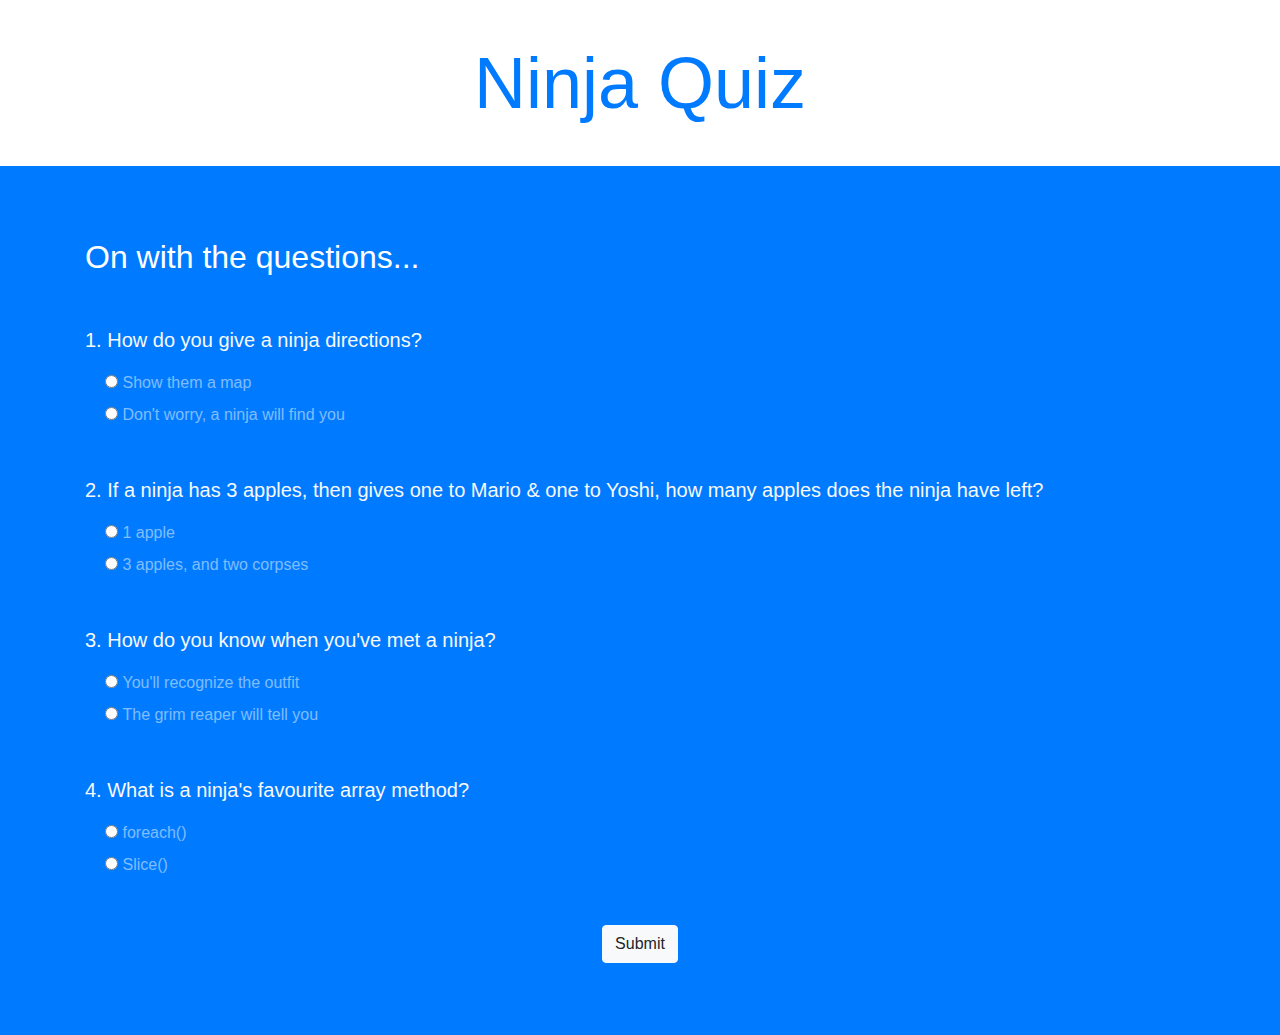
<file: ninja_quiz/index.html>
<!DOCTYPE html>
<html lang="en">
  <head>
    <meta charset="UTF-8" />
    <meta name="viewport" content="width=device-width, initial-scale=1.0" />
    <meta http-equiv="X-UA-Compatible" content="ie=edge" />
    <link
      rel="stylesheet"
      href="https://stackpath.bootstrapcdn.com/bootstrap/4.3.1/css/bootstrap.min.css"
      integrity="sha384-ggOyR0iXCbMQv3Xipma34MD+dH/1fQ784/j6cY/iJTQUOhcWr7x9JvoRxT2MZw1T"
      crossorigin="anonymous"
    />
    <title>Ninja Quiz</title>
  </head>
  <body>
    <!-- top section -->
    <div class="intro py-3 bg-white text-center">
      <div class="container">
        <h2 class="text-primary display-3 my-4">Ninja Quiz</h2>
      </div>
    </div>

    <!-- result section -->
    <div class="result py-4 d-none bg-light text-center">
      <div class="container lead">
        <p>You are <span class="text-primary display-4 p-3">0%</span> ninja</p>
      </div>
    </div>

    <!-- quiz section-->
    <div class="quiz py-4 bg-primary">
      <div class="container">
        <h2 class="my-5 text-white">On with the questions...</h2>

        <form action="" class="quiz-form text-light">
          <div class="my-5">
            <p class="lead font-weight-normal">
              1. How do you give a ninja directions?
            </p>
            <div class="form-check my-2 text-white-50">
              <input type="radio" name="q1" value="A" />
              <label for="q1" class="form-check-label">Show them a map</label>
            </div>
            <div class="form-check my-2 text-white-50">
              <input type="radio" name="q1" value="B" />
              <label for="q1" class="form-check-label"
                >Don't worry, a ninja will find you</label
              >
            </div>
          </div>
          <div class="my-5">
            <p class="lead font-weight-normal">
              2. If a ninja has 3 apples, then gives one to Mario & one to
              Yoshi, how many apples does the ninja have left?
            </p>
            <div class="form-check my-2 text-white-50">
              <input type="radio" name="q2" value="A" />
              <label for="q2" class="form-check-label">1 apple</label>
            </div>
            <div class="form-check my-2 text-white-50">
              <input type="radio" name="q2" value="B" />
              <label for="q2" class="form-check-label"
                >3 apples, and two corpses</label
              >
            </div>
          <div class="my-5">
            <p class="lead font-weight-normal">
              3. How do you know when you've met a ninja?
            </p>
            <div class="form-check my-2 text-white-50">
              <input type="radio" name="q3" value="A" />
              <label for="q3" class="form-check-label">You'll recognize the outfit</label>
            </div>
            <div class="form-check my-2 text-white-50">
              <input type="radio" name="q3" value="B" />
              <label for="q3" class="form-check-label"
                >The grim reaper will tell you</label
              >
            </div>
          </div>
          <div class="my-5">
            <p class="lead font-weight-normal">
              4. What is a ninja's favourite array method?
            </p>
            <div class="form-check my-2 text-white-50">
              <input type="radio" name="q4" value="A" />
              <label for="q4" class="form-check-label">foreach()</label>
            </div>
            <div class="form-check my-2 text-white-50">
              <input type="radio" name="q4" value="B" />
              <label for="q4" class="form-check-label"
                >Slice()</label
              >
            </div>
          </div>
          <div class="text-center">
              <input type="submit" value="Submit" class="btn btn-light">
          </div>
        </form>
      </div>
    </div>
    <script src="app.js"></script>
  </body>
</html>
</file>
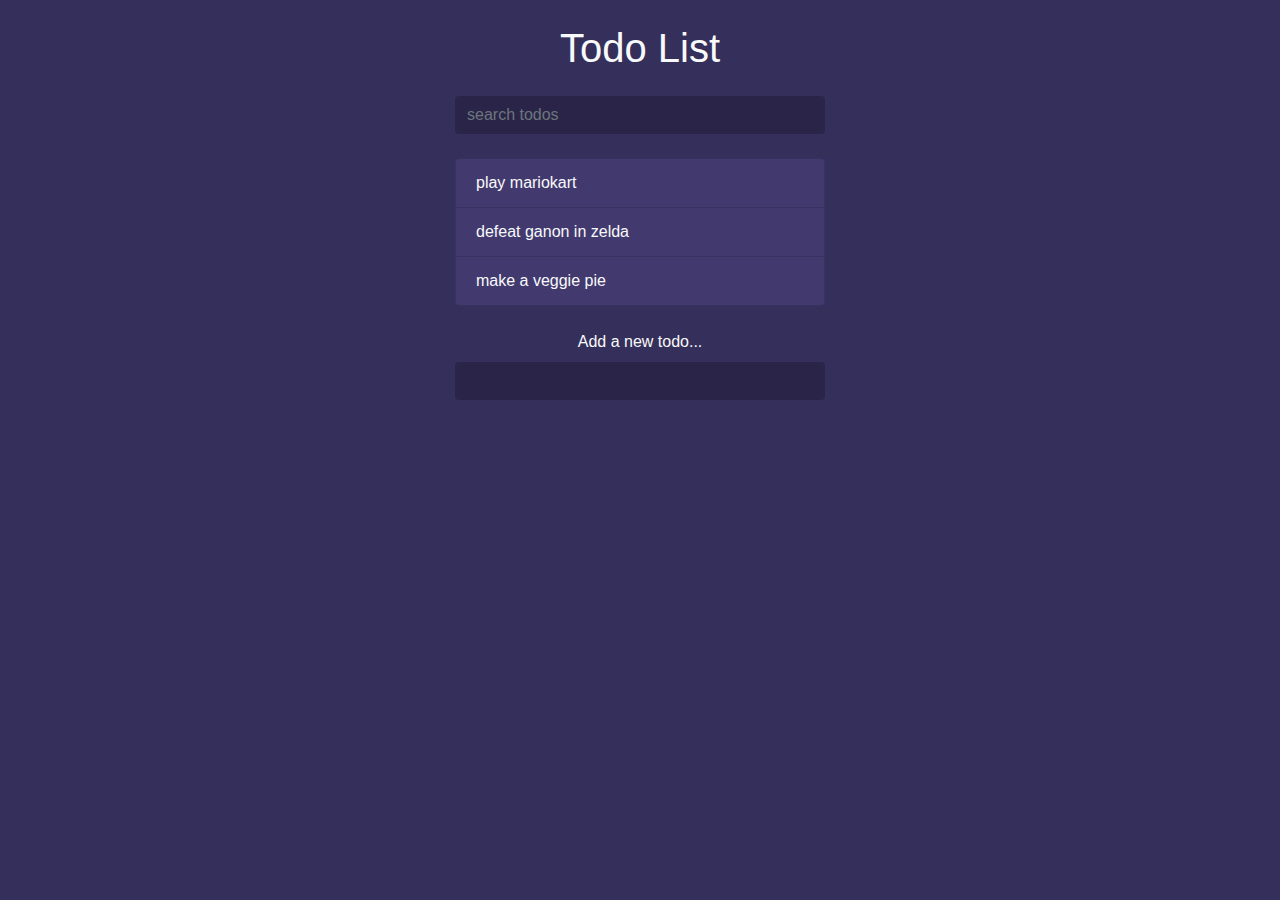
<file: todos/index.html>
<html lang="en">
<head>
  <meta charset="UTF-8">
  <meta name="viewport" content="width=device-width, initial-scale=1.0">
  <meta http-equiv="X-UA-Compatible" content="ie=edge">
  <link rel="stylesheet" href="https://stackpath.bootstrapcdn.com/bootstrap/4.3.1/css/bootstrap.min.css" integrity="sha384-ggOyR0iXCbMQv3Xipma34MD+dH/1fQ784/j6cY/iJTQUOhcWr7x9JvoRxT2MZw1T" crossorigin="anonymous">
  <link rel="stylesheet" href="https://use.fontawesome.com/releases/v5.7.2/css/all.css" integrity="sha384-fnmOCqbTlWIlj8LyTjo7mOUStjsKC4pOpQbqyi7RrhN7udi9RwhKkMHpvLbHG9Sr" crossorigin="anonymous">
  <link rel="stylesheet" href="styles.css">
  <title>Todo List</title>
</head>
<body>

  <div class="container">

    <header class="text-center text-light my-4">
      <h1 class="mb-4">Todo List</h1>
      <form class="search">
        <input class="form-control m-auto" type="text" name="search" placeholder="search todos" />
      </form>
    </header>

    <ul class="list-group todos mx-auto text-light">
      <li class="list-group-item d-flex justify-content-between align-items-center">
        <span>play mariokart</span>
        <i class="far fa-trash-alt delete"></i>
      </li>
      <li class="list-group-item d-flex justify-content-between align-items-center">
        <span>defeat ganon in zelda</span>
        <i class="far fa-trash-alt delete"></i>
      </li>
      <li class="list-group-item d-flex justify-content-between align-items-center">
        <span>make a veggie pie</span>
        <i class="far fa-trash-alt delete"></i>
      </li>
    </ul>

    <form class="add text-center my-4">
      <label class="text-light">Add a new todo...</label>
      <input class="form-control m-auto" type="text" name="add" />
    </form>

  </div>
  

  <script src="app.js"></script>
</body>
</html>
</file>
<file: todos/styles.css>
body{
  background: #352f5b;
}
.container{
  max-width: 400px;
}
input[type=text],
input[type=text]:focus{
  color: #fff;
  border: none;
  background: rgba(0,0,0,0.2);
  max-width: 400px;
}
.todos li{
  background: #423a6f;
}
.delete{
  cursor: pointer;
}
.filtered{
  display: none !important;
}
</file>
